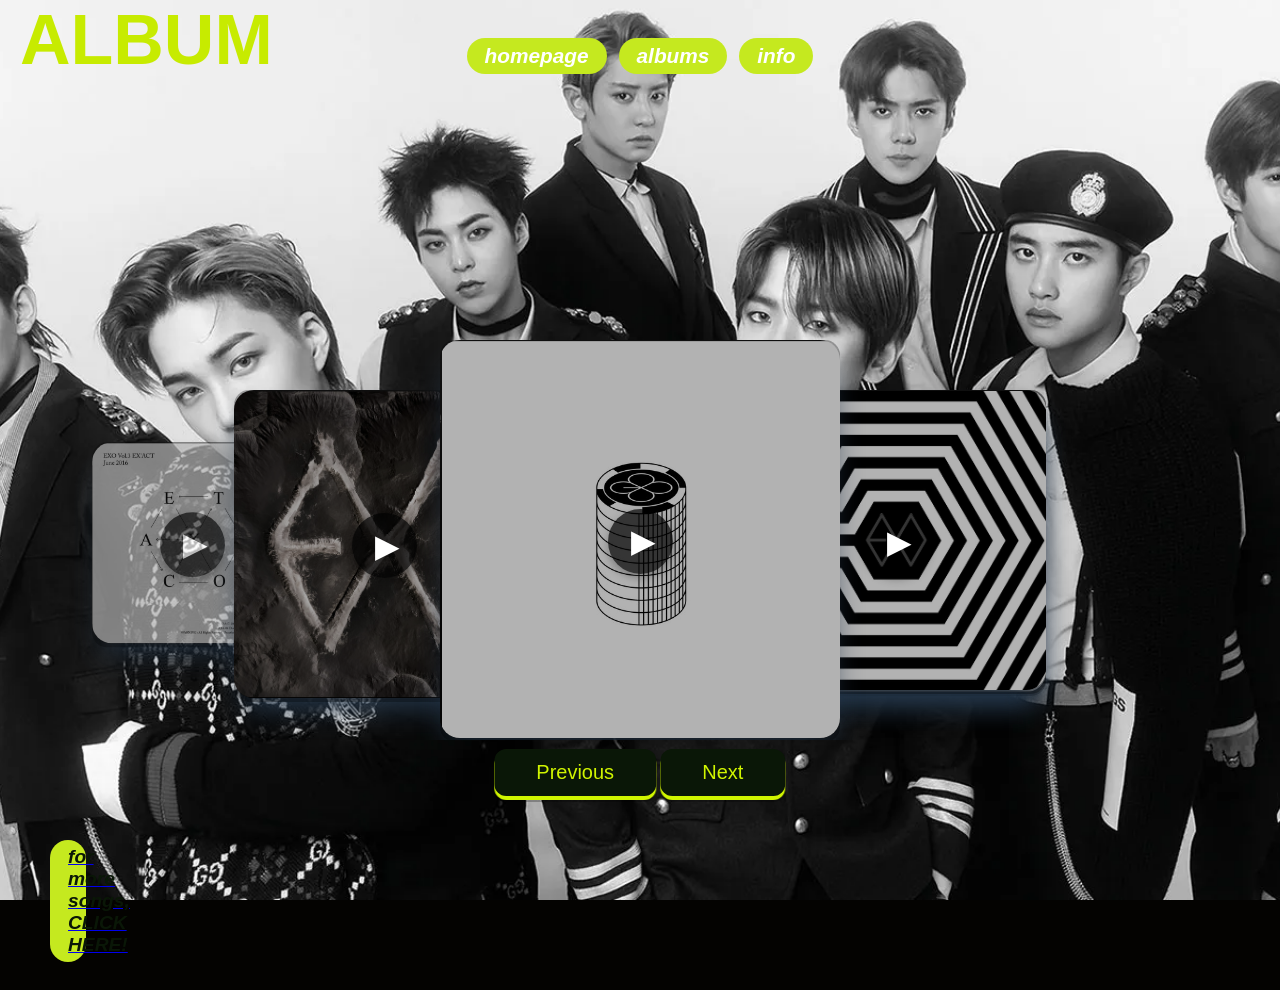
<file: album.html>
<!DOCTYPE html>
<html lang="en">
<head>
	<meta charset="UTF-8">
	<meta name="viewport" content="width=device-width, initial-scale=1.0">
	<title>album</title>

	<link rel="stylesheet" href="css/style.css">
	
    
  

<body>
	
<div class="kepala"><h1>ALBUM</h1></div>
    <div id="navbar">
		
	
        <div class="nav-links">
            <a href="index.html" class="nav-item">homepage</a>
            <a href="album.html" class="nav-item">albums</a>
            <a href="info.html" class="nav-item">info</a>
        </div>
        
        
    </div>


</head>
<body>
	<main>

    <div id="carousel" class="carousel">

       <div id='iten_1' class="hideLeft" data-audio="obsession.mp3" data-bg="obses.jpg">
        <img src="album1.png">
		    <div class="play-overlay"><span>▶</span></div>
      </div>

      <div id='item_2' class="prevLeftSecond" data-audio="monster.mp3" data-bg="soda.jpg">
        <img src="album2.png" >
		  <div class="play-overlay"><span>▶</span></div>
      </div>

      <div id='item_3' class="prev" data-audio="flatline.mp3" data-bg="reverxe.jpg">
        <img src="album3.png" >
		  <div class="play-overlay"><span>▶</span></div>
      </div>

      <div id='item_4' class="selected" data-audio="lotto.mp3" data-bg="kokobop.webp">
        <img src="album4.png">
		  <div class="play-overlay"><span>▶</span></div>
      </div>

      <div id='item_5' class="next" data-audio="kokobop.mp3" data-bg="grey.jpg">
        <img src="album5.png" >
		  <div class="play-overlay"><span>▶</span></div>
      </div>
		
<div id='item_6' class="next" data-audio="overdose.mp3" data-bg="pokok.jpg">
        <img src="album6.png" >
	<div class="play-overlay"><span>▶</span></div>
      </div>

     
    </div>

    <div class="buttons">
    	<button class="button-82-pushable" role="button" id="prev"><span class="button-82-shadow"></span><span class="button-82-edge"></span><span class="button-82-front text">Previous</span></button>


    	<button class="button-82-pushable" role="button" id="next"><span class="button-82-shadow"></span><span class="button-82-edge"></span><span class="button-82-front text">Next</span></button>
    </div>
		
	<div id="spotifyalbum">
	 <a href="https://open.spotify.com/playlist/25iESFxsT9JaQd7e6uz5QA?si=8f74d3846f854822"><span class="spotifyalbum"><h2>for more songs, CLICK HERE!</h2></span></a>
</div>	
		
  </main>

	
<script type="text/javascript" src="js/script.js"></script>
	
</body>
</html>
</file>
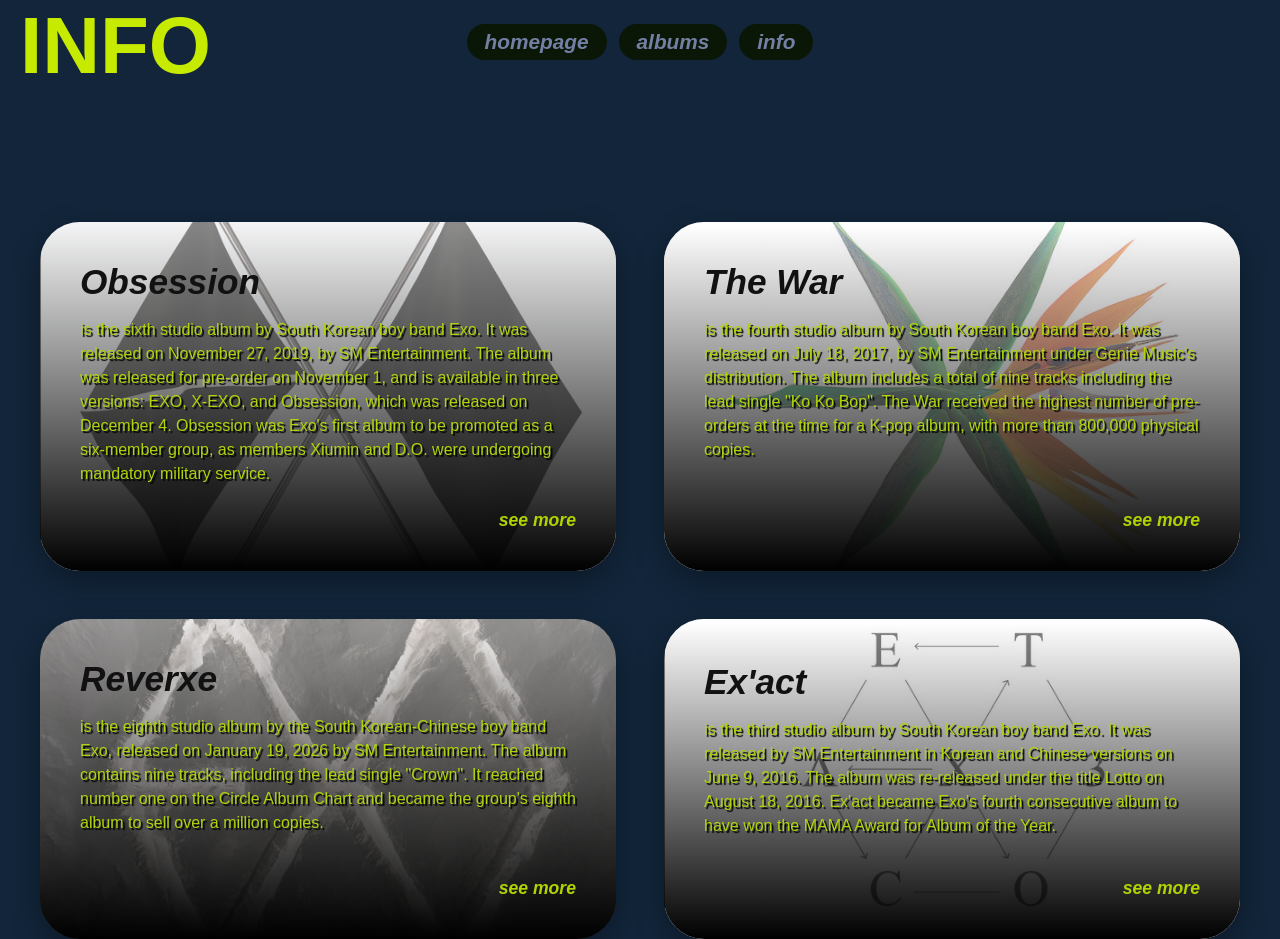
<file: info.html>
<!DOCTYPE html>
<html lang="en">
<head>
    <meta charset="UTF-8">
    <meta name="viewport" content="width=device-width, initial-scale=1.0">
    <title>Info Layout</title>
    <link rel="stylesheet" href="reverxe2.css">
</head>
<body>

    <div class="kepala"><h1>INFO</h1></div>
    <div id="navbar">
		
	
        <div class="nav-links">
            <a href="index.html" class="nav-item">homepage</a>
            <a href="album.html" class="nav-item">albums</a>
            <a href="info.html" class="nav-item">info</a>
        </div>
        
        
    </div>


    <main class="grid-container">

        <div class="card card-obsession">
            <div class="card-content">
                <h2>Obsession</h2>
                <p>is the sixth studio album by South Korean boy band Exo. It was released on November 27, 2019, by SM Entertainment. The album was released for pre-order on November 1, and is available in three versions: EXO, X-EXO, and Obsession, which was released on December 4. Obsession was Exo's first album to be promoted as a six-member group, as members Xiumin and D.O. were undergoing mandatory military service.</p>
                <a href="https://www.discogs.com/master/1650637-EXO-Obsession" class="see-more">see more</a>
            </div>
        </div>

   
        <div class="card card-the-war">
            <div class="card-content">
                <h2>The War</h2>
                <p>is the fourth studio album by South Korean boy band Exo. It was released on July 18, 2017, by SM Entertainment under Genie Music's distribution. The album includes a total of nine tracks including the lead single "Ko Ko Bop". The War received the highest number of pre-orders at the time for a K-pop album, with more than 800,000 physical copies.</p>
                <a href="https://www.discogs.com/master/1225520-EXO-The-War" class="see-more">see more</a>
            </div>
        </div>

    
        <div class="card card-reverxe">
            <div class="card-content">
                <h2>Reverxe</h2>
                <p>is the eighth studio album by the South Korean-Chinese boy band Exo, released on January 19, 2026 by SM Entertainment. The album contains nine tracks, including the lead single "Crown". It reached number one on the Circle Album Chart and became the group's eighth album to sell over a million copies.</p>
                <a href="https://www.discogs.com/master/4148527-EXO-Reverxe" class="see-more">see more</a>
            </div>
        </div>

      
        <div class="card card-exact">
            <div class="card-content">
                <span class="card-sub"></span>
                <h2>Ex'act</h2>
                <p>is the third studio album by South Korean boy band Exo. It was released by SM Entertainment in Korean and Chinese versions on June 9, 2016. The album was re-released under the title Lotto on August 18, 2016. Ex'act became Exo's fourth consecutive album to have won the MAMA Award for Album of the Year.</p>
                <a href="https://www.discogs.com/master/1052676-EXO-ExAct" class="see-more">see more</a>
            </div>
        </div>
    </main>

</body>
</html>
</file>
<file: css/style.css>
*{margin: 0;padding: 0;box-sizing: border-box;font-family: 'Helvetica Neue', Arial, sans-serif;}

html, body, main {
  width: 100%;
  height: 100%;
  margin: 0;
  padding: 0;
}

.kepala{ color:hsla(69,100%,46%,1.00);font-size: 35px; padding-left: 20px;}

#navbar {
    display: flex;
    justify-content: center;
    align-items: center;
    padding: 10px 0px -90px 0px;
    height: 60px;
    position: sticky;
    top: 0;
    z-index: 999;
    width: 100%;padding-bottom: 9px;margin-top: -50px;}


.nav-links {
    display: flex;
    gap: 12px;
}

.nav-item {
    text-decoration: none;
    font-size: 1.3rem;
    font-weight: bold;
    font-style: italic;
    color: #fff;
    background-color: #C5E91F;
    padding: 6px 18px;
    border-radius: 20px;
    transition: all 0.2s ease-in-out;
}
.nav-item:hover {color:hsla(109,53%,6%,1.00)}

#audio-control img {
    height: 50px;
    width: auto;
    cursor: pointer;
}


body {
  overflow: hidden;
  background-color:hsla(30,50%,1%,1.00);
}





body::after {
  content: "";
  position: fixed;
  inset: 0;
  
  z-index: 1;
  pointer-events: none;
}

main {
  position: relative;
  z-index: 2;
  background: transparent;
}

#carousel {
  position: relative;
  z-index: 3;
  height: 400px;
  top: 50%;
  transform: translateY(-50%);
  overflow: hidden;
}
#carousel div {
  position: absolute;
  transition: transform 400ms, left 400ms, opacity 400ms, z-index 0s;
  opacity: 100;
}
#carousel div img {
  width: 400px;
  transition: width 400ms;
   -webkit-user-drag: none;
   box-shadow: rgb(38, 57, 77) 0px 20px 30px -10px;
   border-radius: 20px;
}
#carousel div.hideLeft {
  left: 0%;
  opacity: 0;
  transform: translateY(50%) translateX(-50%);
}
#carousel div.hideLeft img {
  width: 200px;
}
#carousel div.hideRight {
  left: 100%;
  opacity: 0;
  transform: translateY(50%) translateX(-50%);
}
#carousel div.hideRight img {
  width: 200px;
}
#carousel div.prev {
  z-index: 5;
  left: 30%;
  transform: translateY(50px) translateX(-50%);
}
#carousel img:hover {
  cursor: pointer;
}
#carousel div.prev img {
  width: 300px;
}
#carousel div.prevLeftSecond {
  z-index: 4;
  left: 15%;
  transform: translateY(50%) translateX(-50%);
  opacity: 0.7;
}
#carousel div.prevLeftSecond img {
  width: 200px;
}
#carousel div.selected {
  z-index: 10;
  left: 50%;
  transform: translateY(0px) translateX(-50%);
}
#carousel div.next {
  z-index: 5;
  left: 70%;
  transform: translateY(50px) translateX(-50%);
}
#carousel div.next img {
  width: 300px;
}
#carousel div.nextRightSecond {
  z-index: 4;
  left: 85%;
  transform: translateY(50%) translateX(-50%);
  opacity: 0.7;
}
#carousel div.nextRightSecond img {
  width: 200px;
}



.buttons {
  position: fixed;
  z-index: 4;
  left: 50%;
  transform: translateX(-50%);
  bottom: 100px;
}

.button-82-pushable {
  position: relative;
  border: none;
  background: transparent;
  padding: 0;
  cursor: pointer;
  outline-offset: 4px;
  transition: filter 250ms;
  user-select: none;
  -webkit-user-select: none;
  touch-action: manipulation;
}

.button-82-shadow {
  position: absolute;
  top: 0;
  left: 0;
  width: 100%;
  height: 100%;
  border-radius: 12px;
  background: hsl(0deg 0% 0% / 0.25);
  will-change: transform;
  transform: translateY(2px);
  transition:
    transform
    600ms
    cubic-bezier(.3, .7, .4, 1);
}

.button-82-edge {
  position: absolute;
  top: 0;
  left: 0;
  width: 100%;
  height: 100%;
  border-radius: 12px;
  background:hsla(69,100%,48%,1.00)
}

.button-82-front {
  display: block;
  position: relative;
  padding: 12px 27px;
  border-radius: 12px;
  font-size: 1.1rem;
  color: hsla(69,100%,48%,1.00);
  background:hsla(109,53%,6%,1.00);
  will-change: transform;
  transform: translateY(-4px);
  transition:
    transform
    600ms
    cubic-bezier(.3, .7, .4, 1);
}

@media (min-width: 768px) {
  .button-82-front {
    font-size: 1.25rem;
    padding: 12px 42px;
  }
}

.button-82-pushable:hover {
  filter: brightness(110%);
  -webkit-filter: brightness(110%);
}

.button-82-pushable:hover .button-82-front {
  transform: translateY(-6px);
  transition:
    transform
    250ms
    cubic-bezier(.3, .7, .4, 1.5);
}

.button-82-pushable:active .button-82-front {
  transform: translateY(-2px);
  transition: transform 34ms;
}

.button-82-pushable:hover .button-82-shadow {
  transform: translateY(4px);
  transition:
    transform
    250ms
    cubic-bezier(.3, .7, .4, 1.5);
}

.button-82-pushable:active .button-82-shadow {
  transform: translateY(1px);
  transition: transform 34ms;
}

.button-82-pushable:focus:not(:focus-visible) {
  outline: none;
}

.play-overlay {
    position: absolute;
    top: 0;
    left: 0;
    width: 100%;
    height: 100%;
    display: flex;
    justify-content: center;
    align-items: center;
    background: rgba(0, 0, 0, 0.3); 
    border-radius: 15px; 
    opacity: 0;
    pointer-events: none;
    transition: opacity 0.3s ease;
}


#carousel > div.selected .play-overlay {
    opacity: 1;
    pointer-events: auto;
    cursor: pointer;
}


.play-overlay span {
    font-size: 32px;
    color: #ffffff;
    background: rgba(0, 0, 0, 0.7);
    width: 65px;
    height: 65px;
    border-radius: 50%;
    display: flex;
    justify-content: center;
    align-items: center;
    padding-left: 6px; 
    transition: transform 0.2s ease, background 0.2s ease;
    box-shadow: 0 4px 10px rgba(0, 0, 0, 0.3);
}


.play-overlay span:hover {
    transform: scale(1.1);
    background: #000000;
}

body {
    margin: 0;
    padding: 0;
    min-height: 100vh;
    background-size: cover;
    background-position: center;
    background-repeat: no-repeat;
    
    transition: background-image 0.5s ease-in-out; 
}
#spotifyalbum
	{color:hsla(71,72%,48%,1.00); font-size:20px; padding: 250px 50px 50px 50px; margin:50px 50px 50px 50px;}

#spotifyalbum{text-decoration: none;
    font-size: 0.80rem;
    font-weight: bold;
    font-style: italic;
    color:#fff;
    background-color:#C5E91F;
    padding: 6px 18px;
    border-radius: 20px;
    transition: all 0.2s ease-in-out;padding-top: -100px; margin-top: 350px;margin-right:1500px}


	.spotifyalbum {color:hsla(109,53%,6%,1.00);}
</file>
<file: reverxe2.css>
* {
    margin: 0;
    padding: 0;   
    box-sizing: border-box;
    font-family: 'Arial', sans-serif; 
}

body {
    background: #12253A ;
    color: #111111;
    min-height: 100vh;
}


.kepala{ color:hsla(69,100%,46%,1.00);font-size: 40px; padding-left: 20px}

#navbar {
    display: flex;
    justify-content: center; 
    align-items: center;
    padding: 10px 0px -90px 0px;
    height: 60px;
    position: sticky;
    top: 0;
    z-index: 999;
    width: 100%;padding-bottom: 90px;margin-top: -50px;
}



.nav-links {
    display: flex;
    gap: 12px;
}

.nav-item {
    text-decoration: none;
    font-size: 1.3rem;
    font-weight: bold;
    font-style: italic;
    color:hsla(226,21%,55%,1.00);
    background-color:hsla(109,53%,6%,1.00);
    padding: 6px 18px;
    border-radius: 20px;
    transition: all 0.2s ease-in-out;
}

.nav-item:hover {color:#C5E91F}

.grid-container {
    display: grid;
    grid-template-columns: repeat(2, 1fr);
    gap: 3rem;
    max-width: 1200px;
    margin: 0 auto; margin-top: 90px
}


.card {
    background-color: #ffffff;
    border-radius: 40px;
    overflow: hidden;
    position: relative;
    min-height: 320px;
    display: flex;
    box-shadow: 0 10px 30px rgba(0,0,0,0.3);
    background-size: cover;
    background-position: center;
    background-repeat: no-repeat;
}


.card::before {
    content: '';
    position: absolute;
    top: 0;
    left: 0;
    right: 0;
    bottom: 0;
    background: linear-gradient(180deg, rgba(255,255,255,0.5) 1%, black 100%);
    z-index: 1;
}

.card-content {
    position: relative;
    z-index: 2;
    padding: 2.5rem;
    display: flex;
    flex-direction: column;
    height: 100%;
}


.card h2 {
    font-size: 2.2rem;
    font-weight: bold;
    font-style: italic;
    margin-bottom: 1rem;
}

.card-sub {
    font-size: 0.75rem;
    color: #666;
    text-transform: uppercase;
    letter-spacing: 1px;
    margin-bottom: 0.2rem;
}

.card p {
    font-size: 1rem;
    line-height: 1.5;
    color:hsla(71,89%,44%,1.00);
    flex-grow: 1;
    margin-bottom: 1.5rem;text-shadow: 2px 2px 1px  black}

.see-more {
    align-self: flex-end;
    color: #b0d400;
    text-decoration: none;
    font-weight: bold;
    font-style: italic;
    font-size: 1.1rem;
}

.see-more:hover {
    text-decoration: underline;
}


.card-obsession { background-image: url('album1.png'); }
.card-the-war { background-image: url('album5.png'); }
.card-reverxe { background-image: url('album3.png'); }
.card-exact { background-image: url('album2.png'); }


@media (max-width: 900px) {
    body {
        padding: 2rem;
    }
    .grid-container {
        grid-template-columns: 1fr;
    }
    .navbar {
        flex-direction: column;
        gap: 1.5rem;
    }
}
</file>
